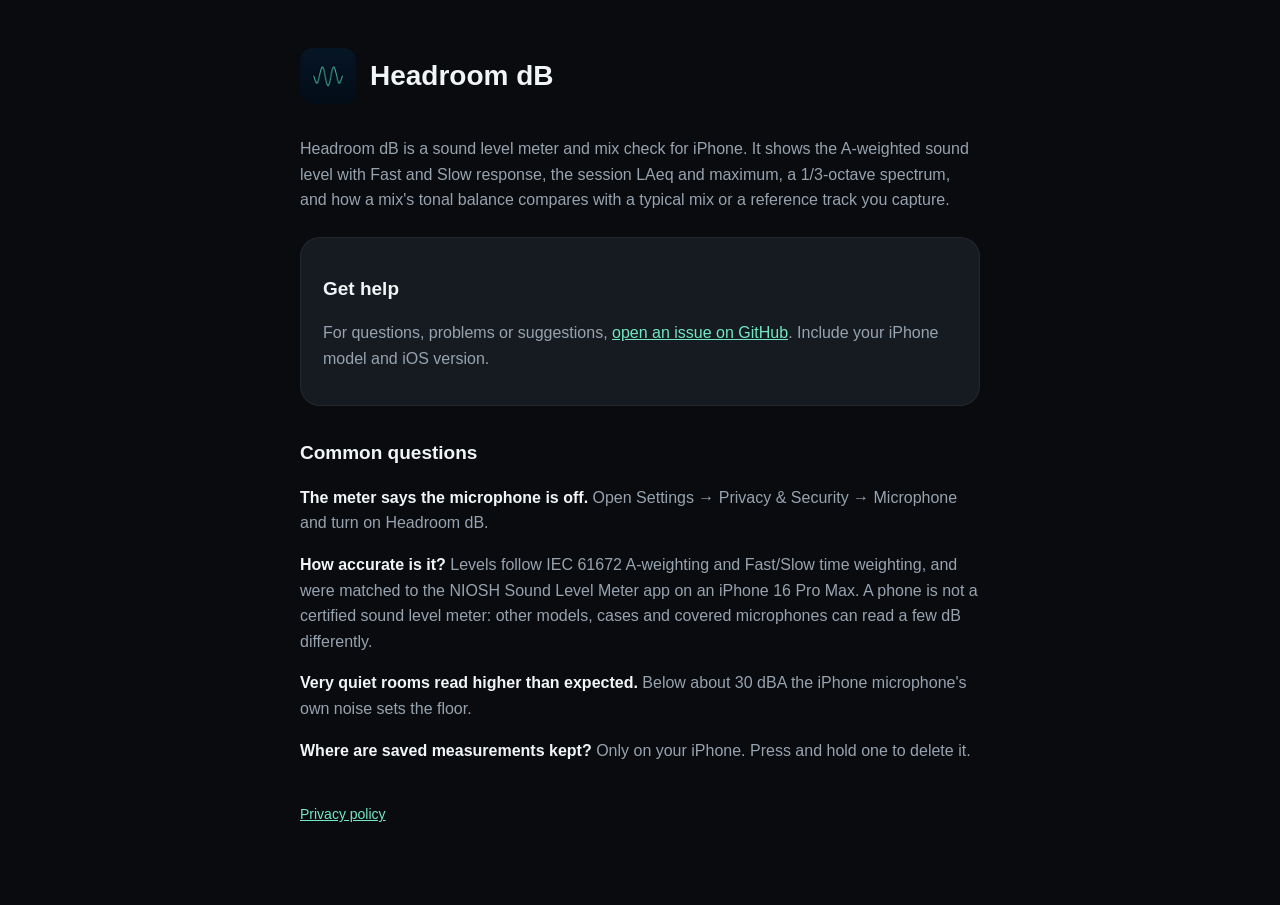
<file: index.html>
<!doctype html>
<html lang="en">
<head>
<meta charset="utf-8">
<meta name="viewport" content="width=device-width, initial-scale=1">
<title>Headroom dB Support</title>
<link rel="stylesheet" href="style.css">
</head>
<body>
<main>
<header><img src="icon.png" alt=""><h1>Headroom dB</h1></header>
<p>Headroom dB is a sound level meter and mix check for iPhone. It shows the A-weighted sound level with Fast and Slow response, the session LAeq and maximum, a 1/3-octave spectrum, and how a mix's tonal balance compares with a typical mix or a reference track you capture.</p>

<div class="card">
<h2>Get help</h2>
<p>For questions, problems or suggestions, <a href="https://github.com/rvelardeco/headroomdb/issues/new">open an issue on GitHub</a>. Include your iPhone model and iOS version.</p>
</div>

<h2>Common questions</h2>
<p><strong>The meter says the microphone is off.</strong> Open Settings → Privacy &amp; Security → Microphone and turn on Headroom dB.</p>
<p><strong>How accurate is it?</strong> Levels follow IEC 61672 A-weighting and Fast/Slow time weighting, and were matched to the NIOSH Sound Level Meter app on an iPhone 16 Pro Max. A phone is not a certified sound level meter: other models, cases and covered microphones can read a few dB differently.</p>
<p><strong>Very quiet rooms read higher than expected.</strong> Below about 30 dBA the iPhone microphone's own noise sets the floor.</p>
<p><strong>Where are saved measurements kept?</strong> Only on your iPhone. Press and hold one to delete it.</p>

<nav><a href="privacy.html">Privacy policy</a></nav>
</main>
</body>
</html>
</file>
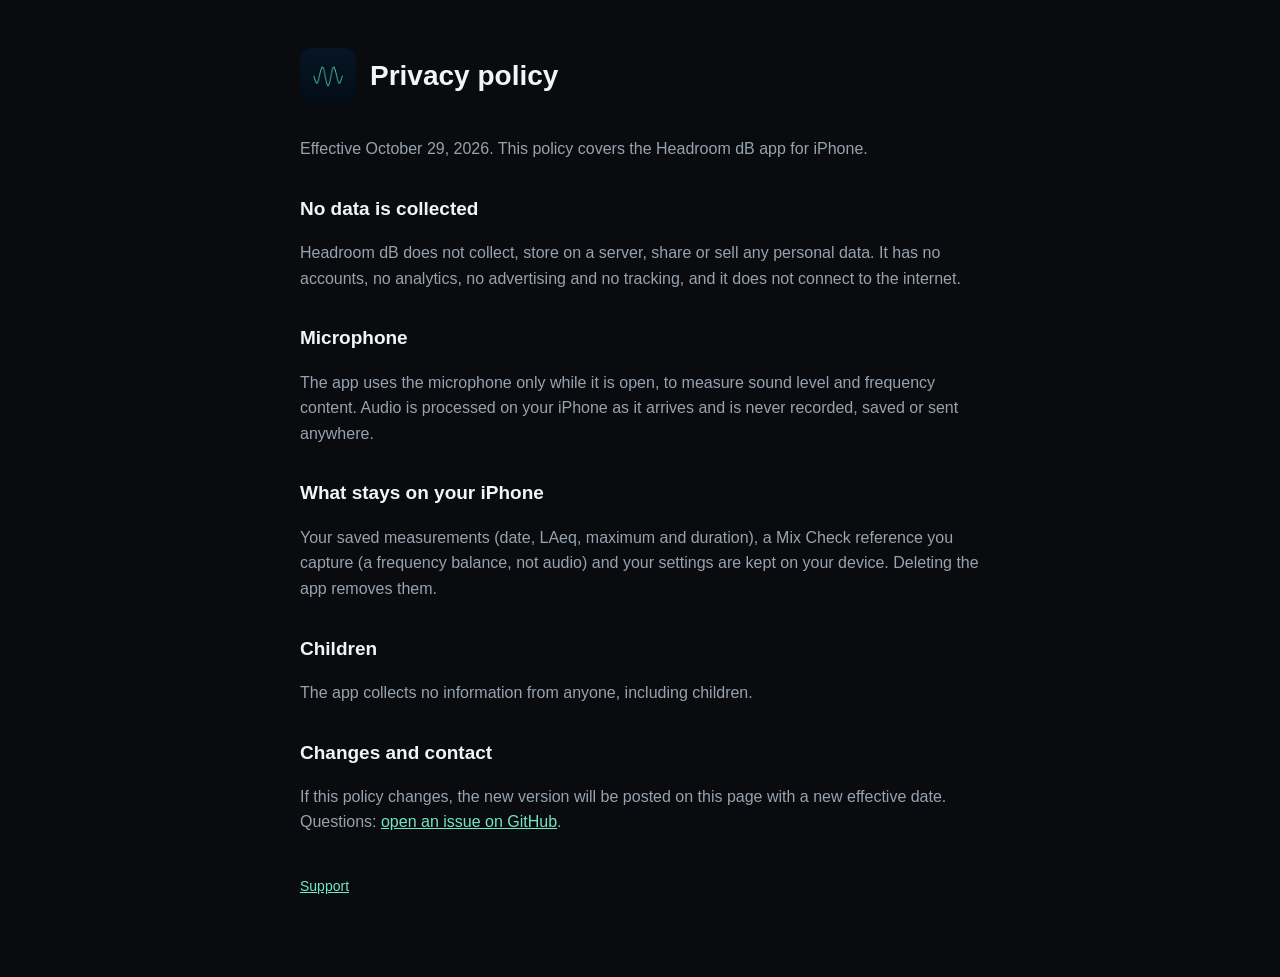
<file: privacy.html>
<!doctype html>
<html lang="en">
<head>
<meta charset="utf-8">
<meta name="viewport" content="width=device-width, initial-scale=1">
<title>Headroom dB Privacy</title>
<link rel="stylesheet" href="style.css">
</head>
<body>
<main>
<header><img src="icon.png" alt=""><h1>Privacy policy</h1></header>
<p>Effective October 29, 2026. This policy covers the Headroom dB app for iPhone.</p>

<h2>No data is collected</h2>
<p>Headroom dB does not collect, store on a server, share or sell any personal data. It has no accounts, no analytics, no advertising and no tracking, and it does not connect to the internet.</p>

<h2>Microphone</h2>
<p>The app uses the microphone only while it is open, to measure sound level and frequency content. Audio is processed on your iPhone as it arrives and is never recorded, saved or sent anywhere.</p>

<h2>What stays on your iPhone</h2>
<p>Your saved measurements (date, LAeq, maximum and duration), a Mix Check reference you capture (a frequency balance, not audio) and your settings are kept on your device. Deleting the app removes them.</p>

<h2>Children</h2>
<p>The app collects no information from anyone, including children.</p>

<h2>Changes and contact</h2>
<p>If this policy changes, the new version will be posted on this page with a new effective date. Questions: <a href="https://github.com/rvelardeco/headroomdb/issues/new">open an issue on GitHub</a>.</p>

<nav><a href="index.html">Support</a></nav>
</main>
</body>
</html>
</file>
<file: style.css>
:root { color-scheme: dark; --bg: #090b0f; --surface: #161b21; --text: #f2f5f7; --muted: #97a3af; --accent: #73e8c2; }
* { box-sizing: border-box; }
body { margin: 0; background: var(--bg); color: var(--text); font: 16px/1.6 -apple-system, BlinkMacSystemFont, "SF Pro Text", "Helvetica Neue", Arial, sans-serif; }
main { max-width: 720px; margin: 0 auto; padding: 48px 20px 80px; }
header { display: flex; align-items: center; gap: 14px; margin-bottom: 32px; }
header img { width: 56px; height: 56px; border-radius: 13px; }
h1 { font-size: 28px; margin: 0; }
h2 { font-size: 19px; margin: 32px 0 8px; }
p, li { color: var(--muted); }
strong { color: var(--text); }
a { color: var(--accent); }
.card { background: var(--surface); border: 1px solid rgba(255,255,255,.06); border-radius: 20px; padding: 4px 22px 18px; margin-top: 24px; }
nav { margin-top: 40px; font-size: 14px; }
nav a { margin-right: 18px; }
</file>
